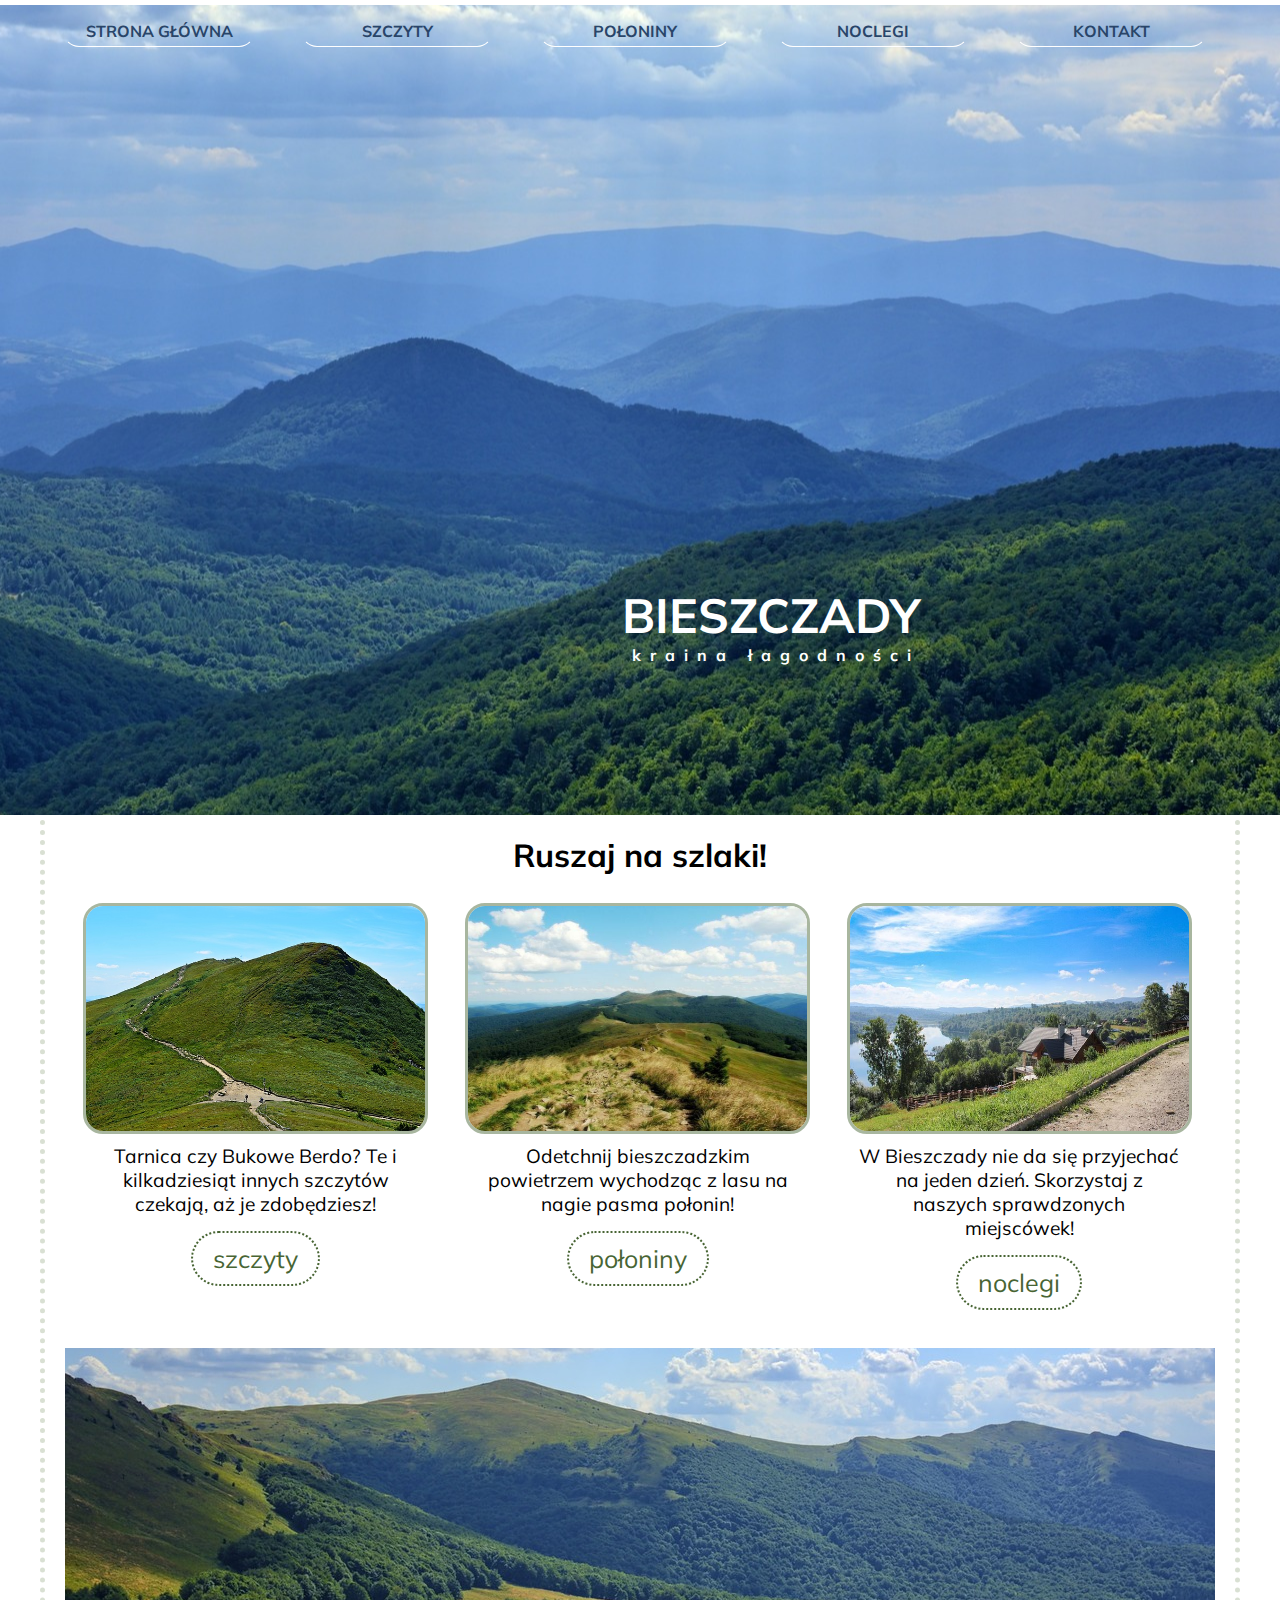
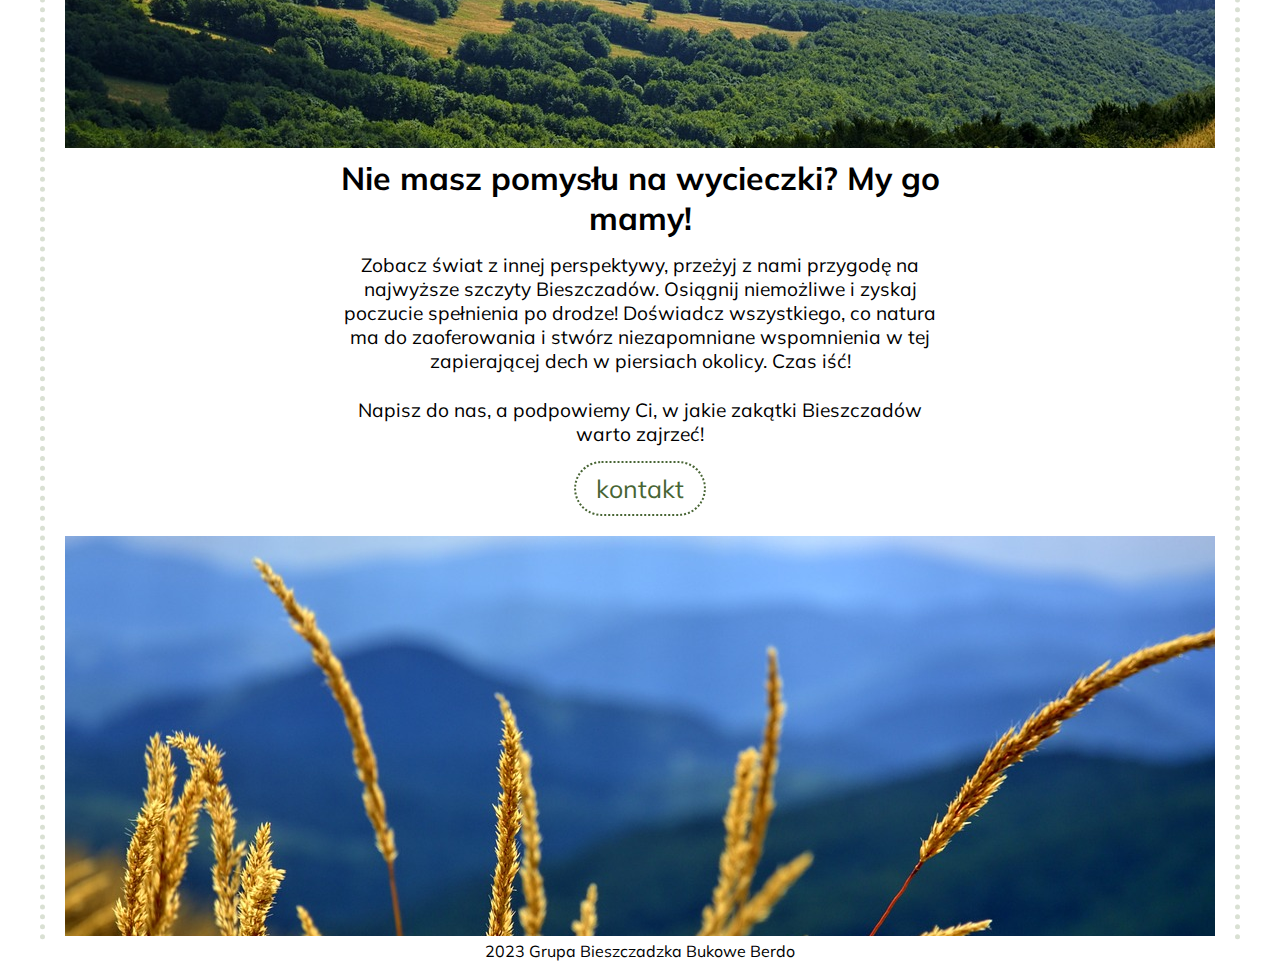
<file: index.html>
<!DOCTYPE html>
<html lang="pl">
  <head>
    <meta charset="UTF-8" />
    <meta http-equiv="X-UA-Compatible" content="IE=edge" />
    <meta name="viewport" content="width=device-width, initial-scale=1.0" />
    <link rel="stylesheet" href="css/style.css" />
    <link rel="preconnect" href="https://fonts.googleapis.com" />
    <link rel="preconnect" href="https://fonts.gstatic.com" crossorigin />
    <link
      href="https://fonts.googleapis.com/css2?family=Mulish:wght@400;700&display=swap"
      rel="stylesheet"
    />
    <title>Ruszaj w Bieszczady</title>
  </head>
  <body>
    <header class="header-main">
      <div>
        <nav>
          <ul>
            <li><a href="index.html">strona główna</a></li>
            <li><a href="szczyty.html">szczyty</a></li>
            <li><a href="poloniny.html">połoniny</a></li>
            <li><a href="noclegi.html">noclegi</a></li>
            <li><a href="kontakt.html">kontakt</a></li>
          </ul>
        </nav>
        <h1>Bieszczady</h1>
        <h2>Kraina Łagodności</h2>
      </div>
    </header>
    <div class="wrapper">
      <section>
        <h2 class="title">Ruszaj na szlaki!</h2>
        <div class="section clearfix">
          <div class="insection">
            <div class="image">
              <img src="images/tarnica.jpg" alt="Tarnica" />
            </div>
            <p>
              Tarnica czy Bukowe Berdo? Te i kilkadziesiąt innych szczytów
              czekają, aż je zdobędziesz!
            </p>
            <button>
              <a class="linkbutton" href="szczyty.html">szczyty</a>
            </button>
          </div>

          <div class="insection">
            <img src="images/wetlinska.jpg" alt="wetlińska" />
            <p>
              Odetchnij bieszczadzkim powietrzem wychodząc z lasu na nagie pasma
              połonin!
            </p>
            <button>
              <a class="linkbutton" href="poloniny.html">połoniny</a>
            </button>
          </div>
          <div class="insection">
            <img src="images/nocleg1.jpg" alt="nocleg" />
            <p>
              W Bieszczady nie da się przyjechać na jeden dzień. Skorzystaj z
              naszych sprawdzonych miejscówek!
            </p>
            <button>
              <a class="linkbutton" href="noclegi.html">noclegi</a>
            </button>
          </div>
        </div>
      </section>
      <div class="second-image"></div>
      <div class="second-text">
        <h2 class="title">Nie masz pomysłu na wycieczki? My go mamy!</h2>
        <p class="writetous">
          Zobacz świat z innej perspektywy, przeżyj z nami przygodę na najwyższe
          szczyty Bieszczadów. Osiągnij niemożliwe i zyskaj poczucie spełnienia
          po drodze! Doświadcz wszystkiego, co natura ma do zaoferowania i
          stwórz niezapomniane wspomnienia w tej zapierającej dech w piersiach
          okolicy. Czas iść!
        </p>
        <br />
        <p class="writetous">
          Napisz do nas, a podpowiemy Ci, w jakie zakątki Bieszczadów warto
          zajrzeć!
        </p>
        <button>
          <a class="linkbutton" href="kontakt.html">kontakt</a>
        </button>
      </div>
      <div class="third-image"></div>
    </div>
    <footer>2023 Grupa Bieszczadzka Bukowe Berdo</footer>
  </body>
</html>
</file>
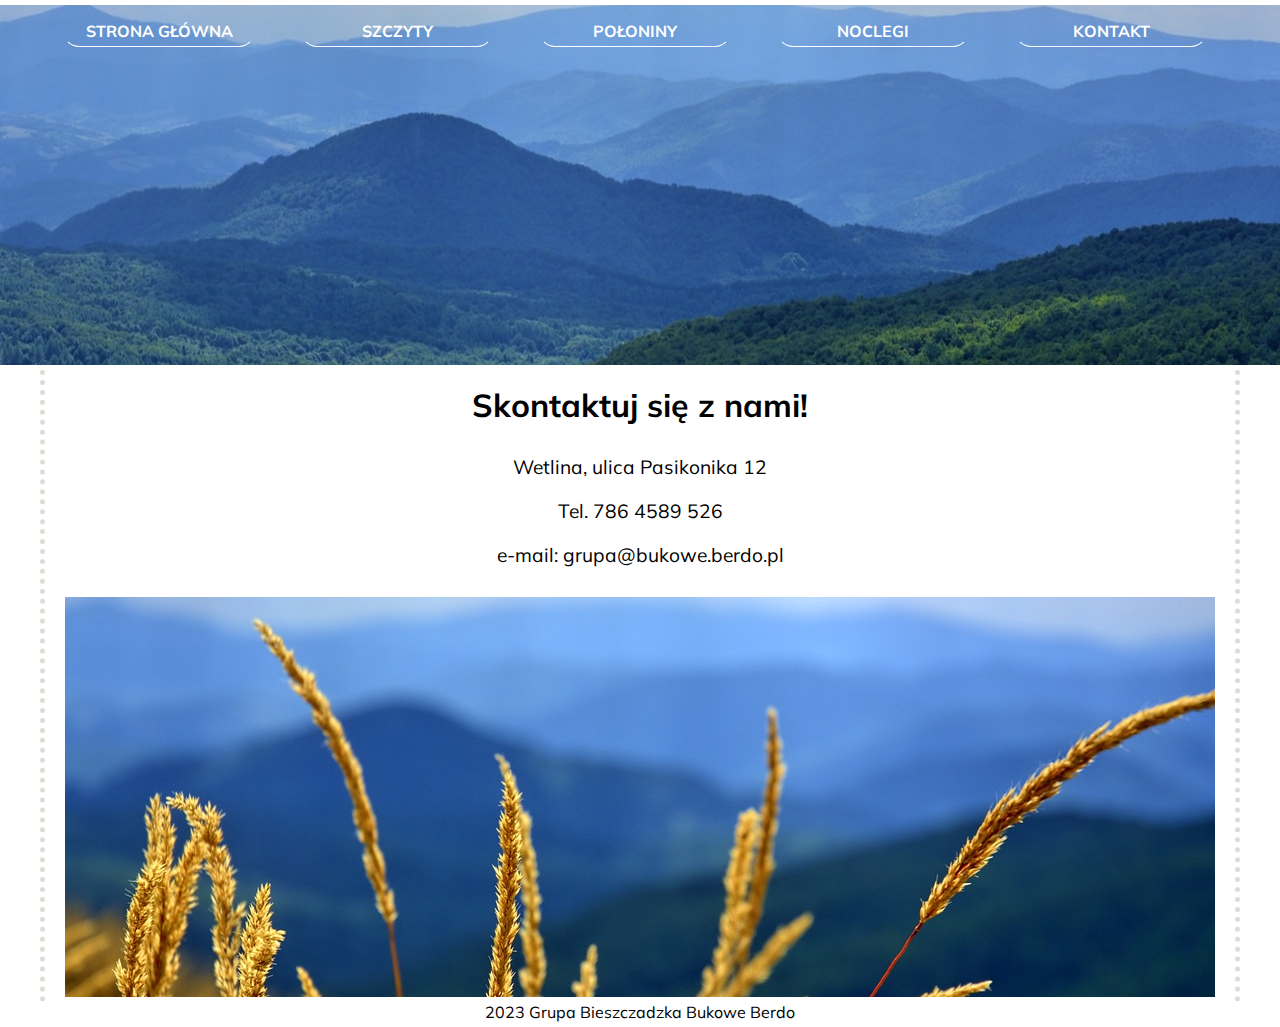
<file: kontakt.html>
<!DOCTYPE html>
<html lang="pl">
  <head>
    <meta charset="UTF-8" />
    <meta http-equiv="X-UA-Compatible" content="IE=edge" />
    <meta name="viewport" content="width=device-width, initial-scale=1.0" />
    <link rel="stylesheet" href="css/style.css" />
    <link rel="preconnect" href="https://fonts.googleapis.com" />
    <link rel="preconnect" href="https://fonts.gstatic.com" crossorigin />
    <link
      href="https://fonts.googleapis.com/css2?family=Mulish:wght@400;700&display=swap"
      rel="stylesheet"
    />

    <title>Ruszaj w Bieszczady</title>
  </head>
  <body>
    <header class="header-podstrona">
      <div>
        <nav>
          <ul>
            <li><a class="a-podstrona" href="index.html">strona główna</a></li>
            <li><a class="a-podstrona" href="szczyty.html">szczyty</a></li>
            <li><a class="a-podstrona" href="poloniny.html">połoniny</a></li>
            <li><a class="a-podstrona" href="noclegi.html">noclegi</a></li>
            <li><a class="a-podstrona" href="kontakt.html">kontakt</a></li>
          </ul>
        </nav>
      </div>
    </header>
    <div class="wrapper">
      <section>
        <h2 class="title">Skontaktuj się z nami!</h2>
        <div class="contact">
          <p>Wetlina, ulica Pasikonika 12</p>
          <br />

          <p>Tel. 786 4589 526</p>
          <br />
          <p>e-mail: grupa@bukowe.berdo.pl</p>
        </div>
      </section>

      <div class="third-image"></div>
    </div>
    <footer>2023 Grupa Bieszczadzka Bukowe Berdo</footer>
  </body>
</html>
</file>
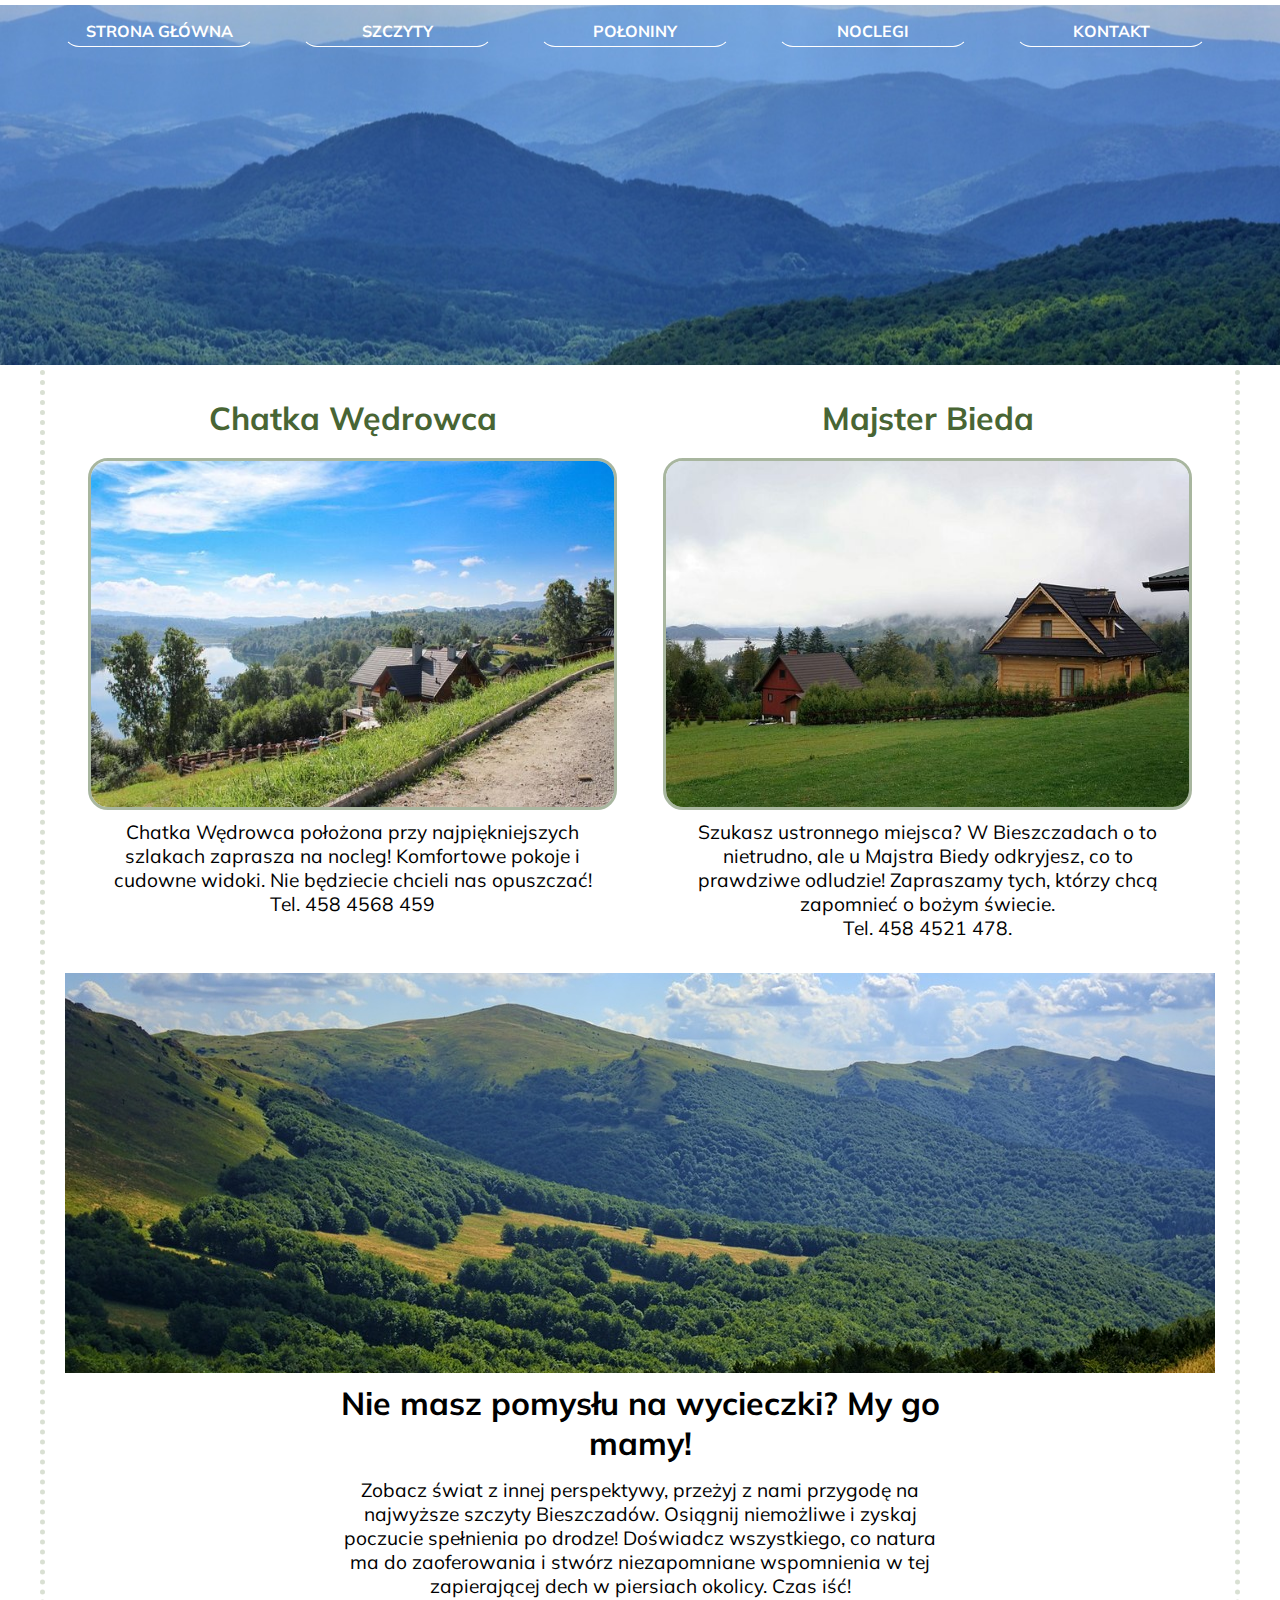
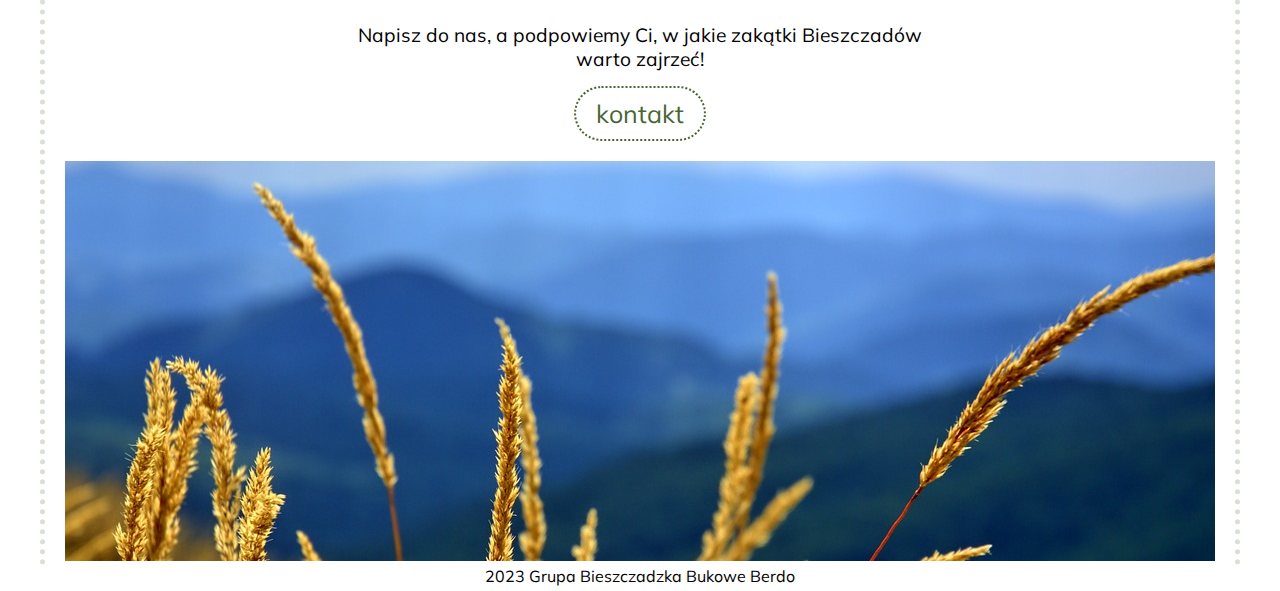
<file: noclegi.html>
<!DOCTYPE html>
<html lang="pl">
  <head>
    <meta charset="UTF-8" />
    <meta http-equiv="X-UA-Compatible" content="IE=edge" />
    <meta name="viewport" content="width=device-width, initial-scale=1.0" />
    <link rel="stylesheet" href="css/style.css" />
    <link rel="preconnect" href="https://fonts.googleapis.com" />
    <link rel="preconnect" href="https://fonts.gstatic.com" crossorigin />
    <link
      href="https://fonts.googleapis.com/css2?family=Mulish:wght@400;700&display=swap"
      rel="stylesheet"
    />
    <title>Ruszaj w Bieszczady</title>
  </head>
  <body>
    <header class="header-podstrona">
      <div>
        <nav>
          <ul>
            <li><a class="a-podstrona" href="index.html">strona główna</a></li>
            <li><a class="a-podstrona" href="szczyty.html">szczyty</a></li>
            <li><a class="a-podstrona" href="poloniny.html">połoniny</a></li>
            <li><a class="a-podstrona" href="noclegi.html">noclegi</a></li>
            <li><a class="a-podstrona" href="kontakt.html">kontakt</a></li>
          </ul>
        </nav>
      </div>
    </header>
    <div class="wrapper">
      <section>
        <div class="section-podstrona2 clearfix">
          <div class="insection-podstrona">
            <h3>Chatka Wędrowca</h3>
            <div class="image">
              <img src="images/nocleg1.jpg" alt="Chatka Wędrowca" />
            </div>
            <p>
              Chatka Wędrowca położona przy najpiękniejszych szlakach zaprasza
              na nocleg! Komfortowe pokoje i cudowne widoki. Nie będziecie
              chcieli nas opuszczać! <br />Tel. 458 4568 459
            </p>
          </div>

          <div class="insection-podstrona">
            <h3>Majster Bieda</h3>
            <img src="images/nocleg2.jpg" alt="Majster Bieda" />
            <p>
              Szukasz ustronnego miejsca? W Bieszczadach o to nietrudno, ale u
              Majstra Biedy odkryjesz, co to prawdziwe odludzie! Zapraszamy
              tych, którzy chcą zapomnieć o bożym świecie. <br />
              Tel. 458 4521 478.
            </p>
          </div>
        </div>
      </section>
      <div class="second-image"></div>
      <div class="second-text">
        <h2 class="title">Nie masz pomysłu na wycieczki? My go mamy!</h2>
        <p class="writetous">
          Zobacz świat z innej perspektywy, przeżyj z nami przygodę na najwyższe
          szczyty Bieszczadów. Osiągnij niemożliwe i zyskaj poczucie spełnienia
          po drodze! Doświadcz wszystkiego, co natura ma do zaoferowania i
          stwórz niezapomniane wspomnienia w tej zapierającej dech w piersiach
          okolicy. Czas iść!
        </p>
        <br />
        <p class="writetous">
          Napisz do nas, a podpowiemy Ci, w jakie zakątki Bieszczadów warto
          zajrzeć!
        </p>
        <button>
          <a class="linkbutton" href="kontakt.html">kontakt</a>
        </button>
      </div>
      <div class="third-image"></div>
    </div>
    <footer>2023 Grupa Bieszczadzka Bukowe Berdo</footer>
  </body>
</html>
</file>
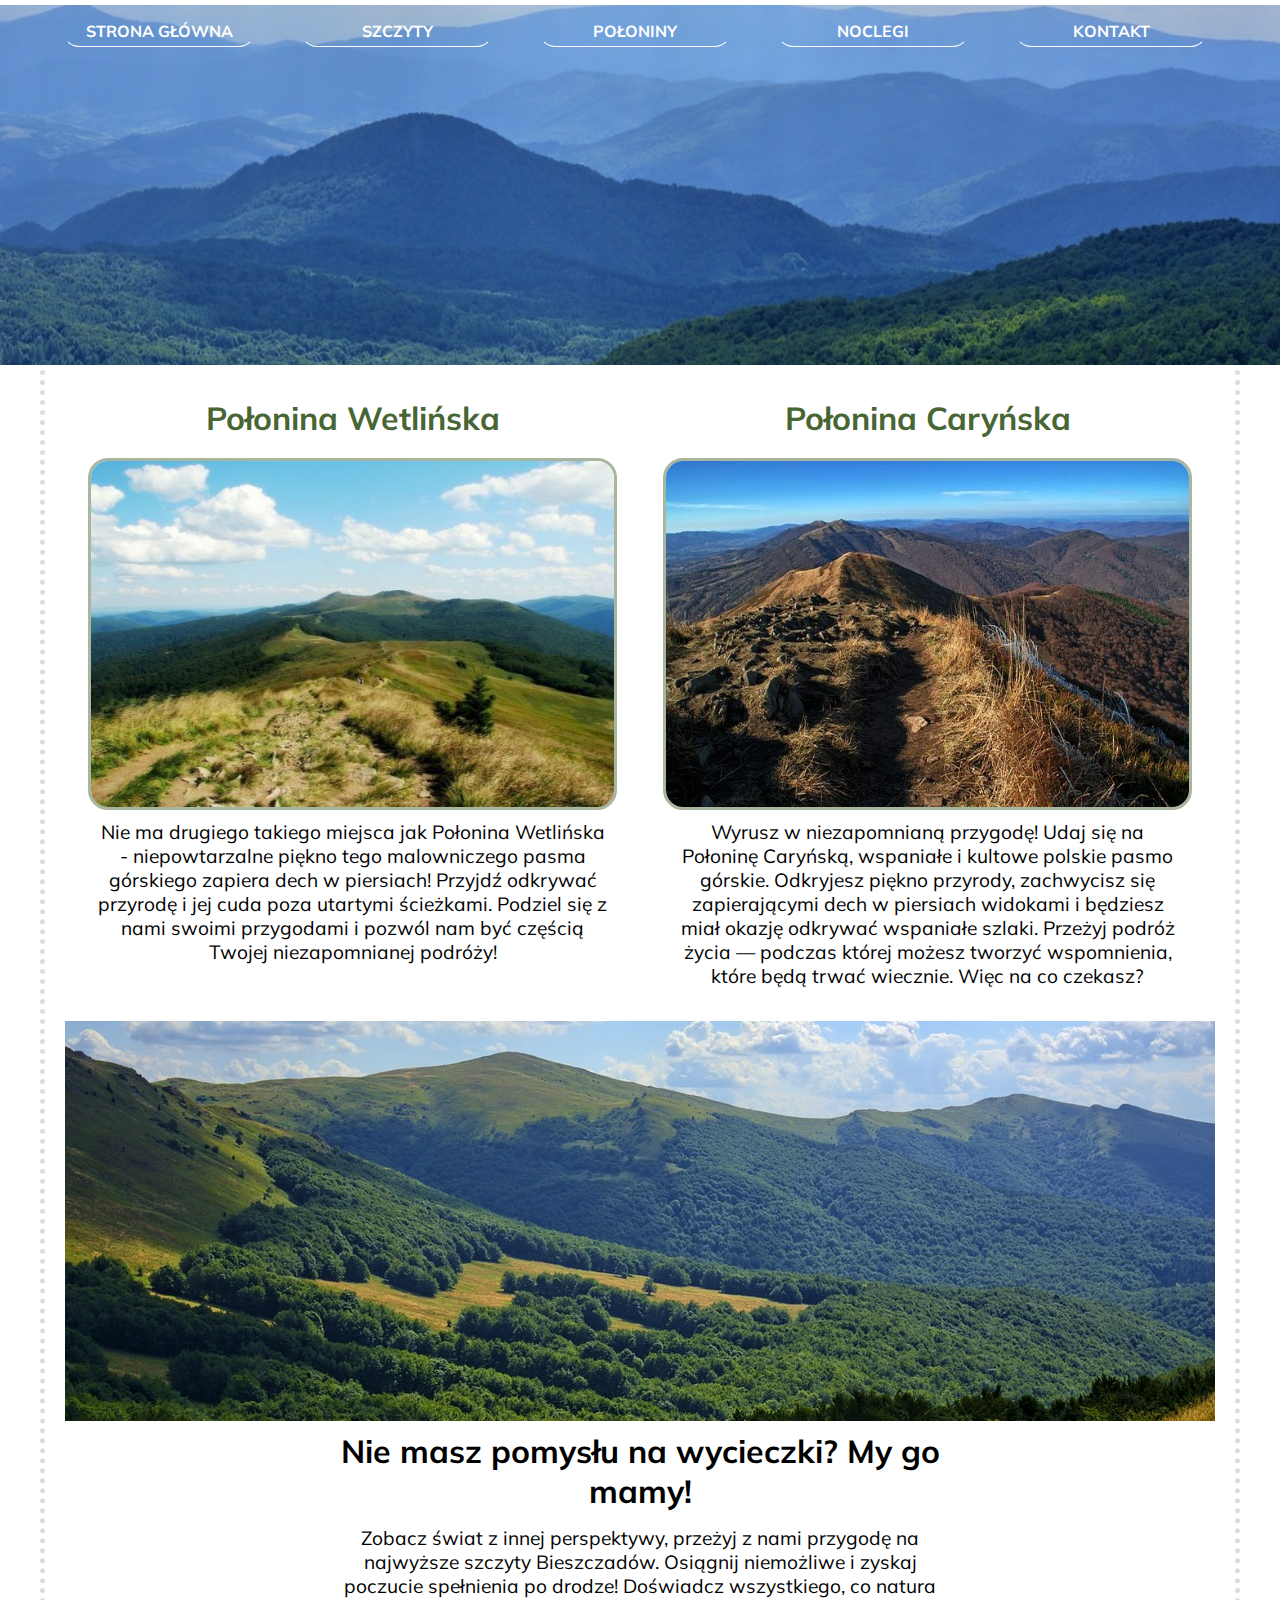
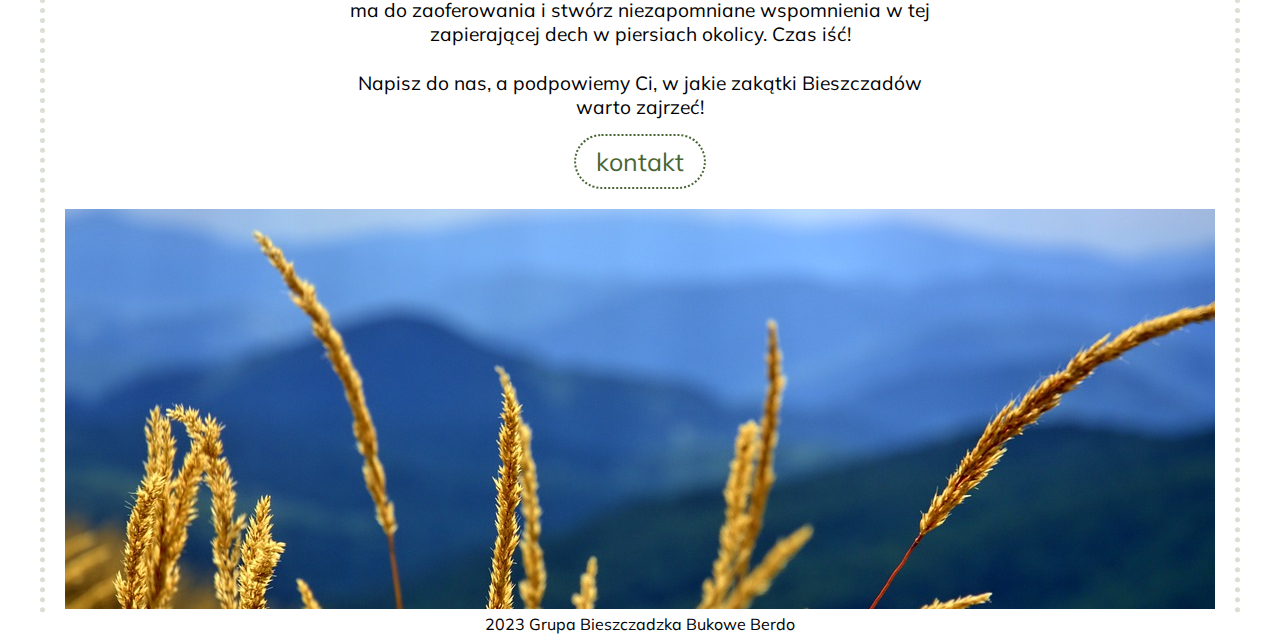
<file: poloniny.html>
<!DOCTYPE html>
<html lang="pl">
  <head>
    <meta charset="UTF-8" />
    <meta http-equiv="X-UA-Compatible" content="IE=edge" />
    <meta name="viewport" content="width=device-width, initial-scale=1.0" />
    <link rel="stylesheet" href="css/style.css" />
    <link rel="preconnect" href="https://fonts.googleapis.com" />
    <link rel="preconnect" href="https://fonts.gstatic.com" crossorigin />
    <link
      href="https://fonts.googleapis.com/css2?family=Mulish:wght@400;700&display=swap"
      rel="stylesheet"
    />
    <title>Ruszaj w Bieszczady</title>
  </head>
  <body>
    <header class="header-podstrona">
      <div>
        <nav>
          <ul>
            <li><a class="a-podstrona" href="index.html">strona główna</a></li>
            <li><a class="a-podstrona" href="szczyty.html">szczyty</a></li>
            <li><a class="a-podstrona" href="poloniny.html">połoniny</a></li>
            <li><a class="a-podstrona" href="noclegi.html">noclegi</a></li>
            <li><a class="a-podstrona" href="kontakt.html">kontakt</a></li>
          </ul>
        </nav>
      </div>
    </header>
    <div class="wrapper">
      <section>
        <div class="section-podstrona2 clearfix">
          <div class="insection-podstrona">
            <h3>Połonina Wetlińska</h3>
            <div class="image">
              <img src="images/wetlinska.jpg" alt="Wetlińska" />
            </div>
            <p>
              Nie ma drugiego takiego miejsca jak Połonina Wetlińska -
              niepowtarzalne piękno tego malowniczego pasma górskiego zapiera
              dech w piersiach! Przyjdź odkrywać przyrodę i jej cuda poza
              utartymi ścieżkami. Podziel się z nami swoimi przygodami i pozwól
              nam być częścią Twojej niezapomnianej podróży!
            </p>
          </div>

          <div class="insection-podstrona">
            <h3>Połonina Caryńska</h3>
            <img src="images/carynska.jpg" alt="Caryńska" />
            <p>
              Wyrusz w niezapomnianą przygodę! Udaj się na Połoninę Caryńską,
              wspaniałe i kultowe polskie pasmo górskie. Odkryjesz piękno
              przyrody, zachwycisz się zapierającymi dech w piersiach widokami i
              będziesz miał okazję odkrywać wspaniałe szlaki. Przeżyj podróż
              życia — podczas której możesz tworzyć wspomnienia, które będą
              trwać wiecznie. Więc na co czekasz?
            </p>
          </div>
        </div>
      </section>
      <div class="second-image"></div>
      <div class="second-text">
        <h2 class="title">Nie masz pomysłu na wycieczki? My go mamy!</h2>
        <p class="writetous">
          Zobacz świat z innej perspektywy, przeżyj z nami przygodę na najwyższe
          szczyty Bieszczadów. Osiągnij niemożliwe i zyskaj poczucie spełnienia
          po drodze! Doświadcz wszystkiego, co natura ma do zaoferowania i
          stwórz niezapomniane wspomnienia w tej zapierającej dech w piersiach
          okolicy. Czas iść!
        </p>
        <br />
        <p class="writetous">
          Napisz do nas, a podpowiemy Ci, w jakie zakątki Bieszczadów warto
          zajrzeć!
        </p>
        <button>
          <a class="linkbutton" href="kontakt.html">kontakt</a>
        </button>
      </div>
      <div class="third-image"></div>
    </div>
    <footer>2023 Grupa Bieszczadzka Bukowe Berdo</footer>
  </body>
</html>
</file>
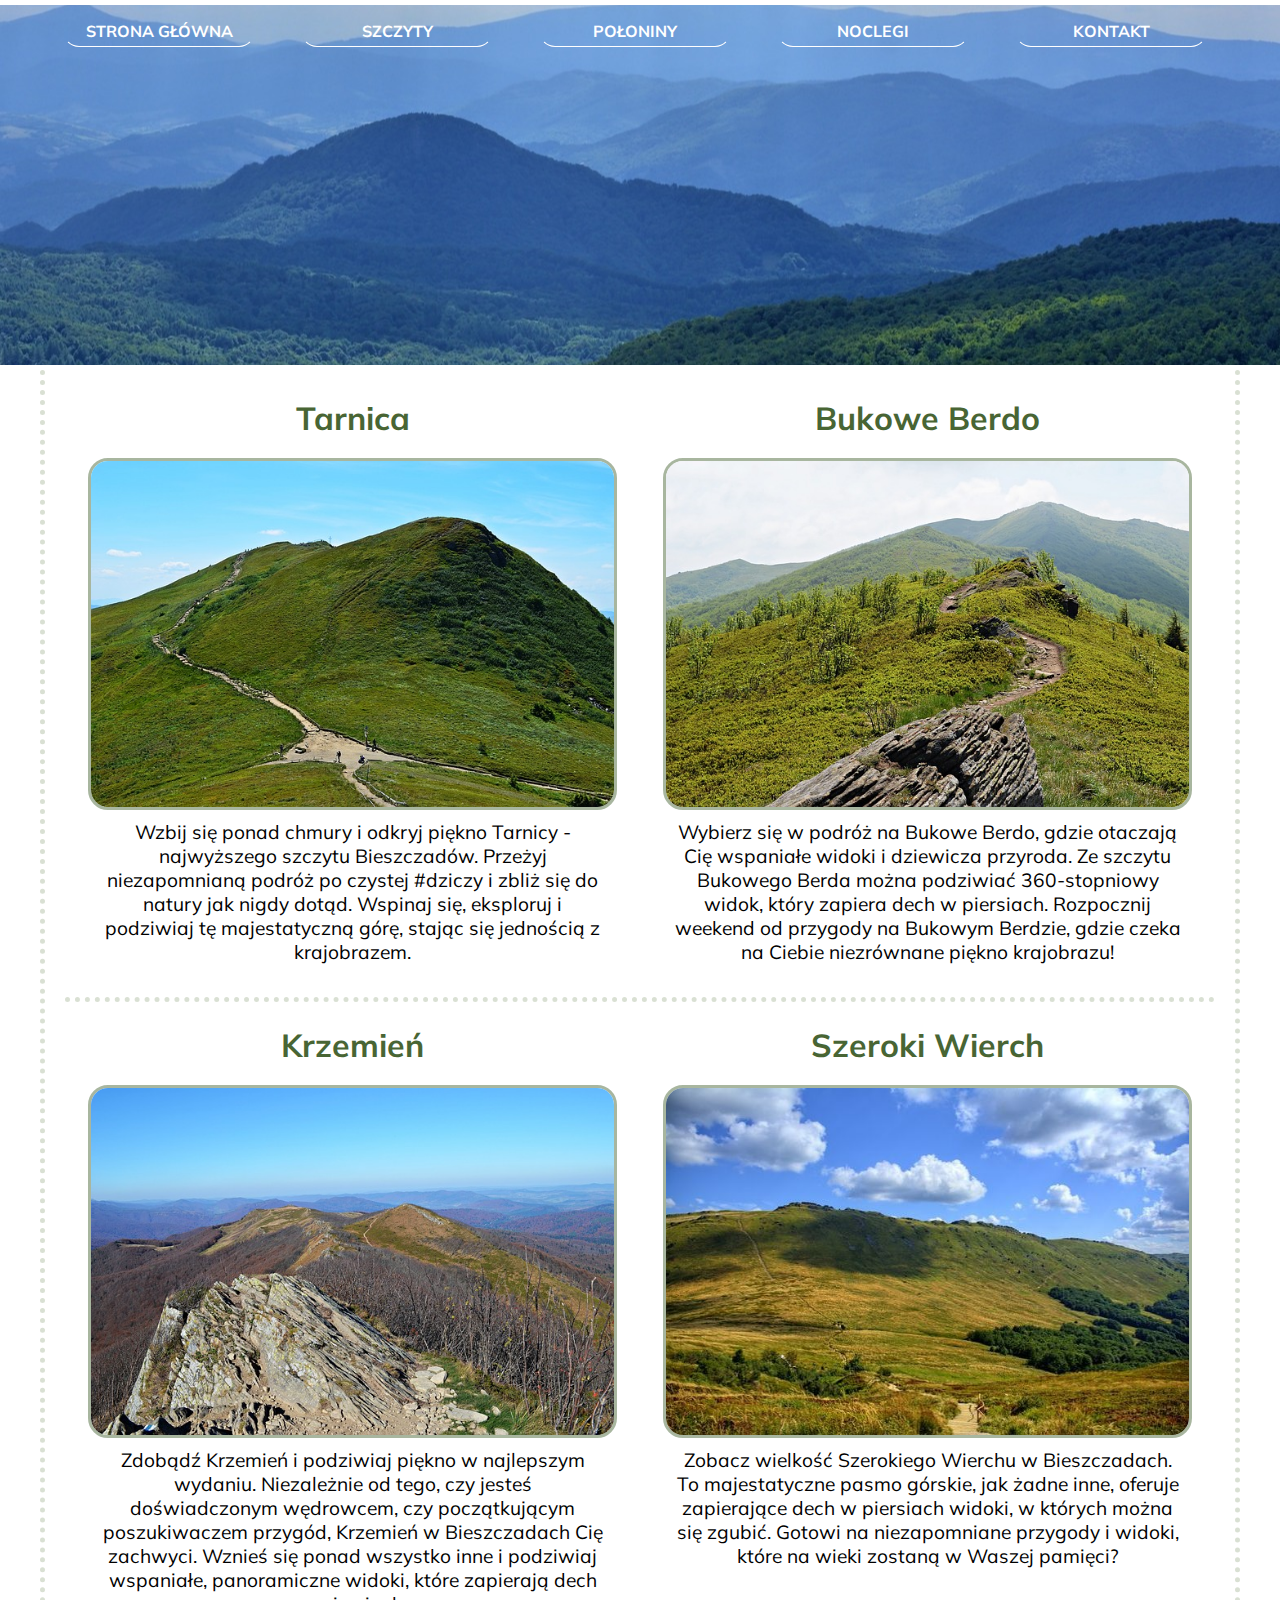
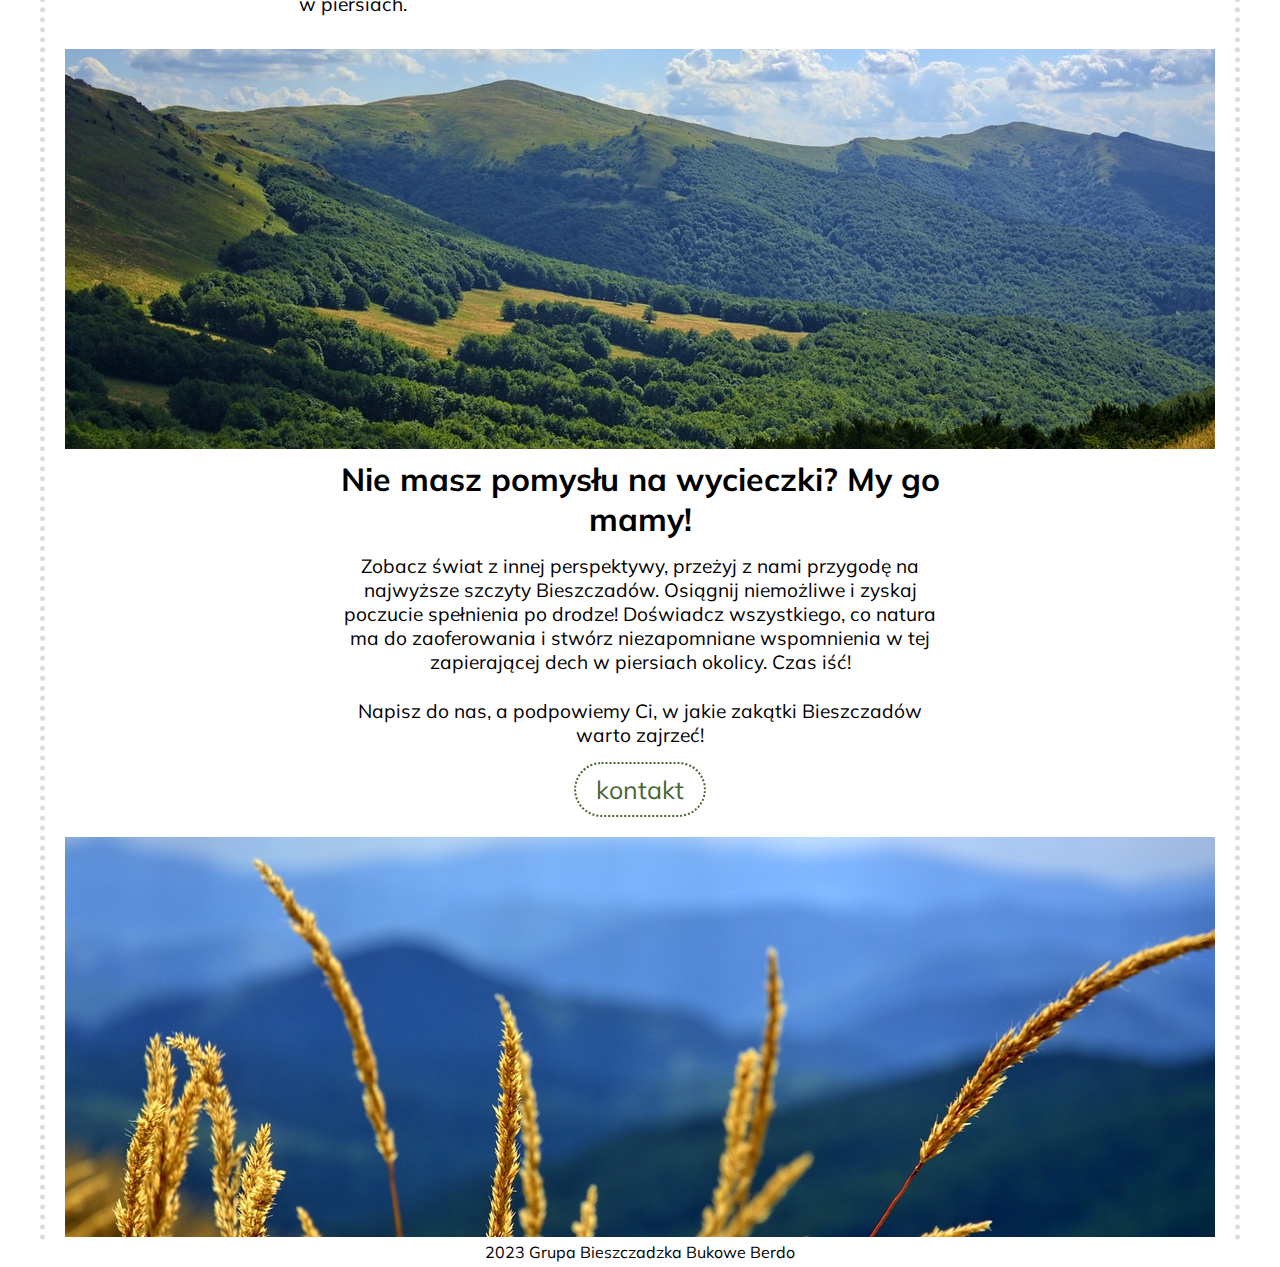
<file: szczyty.html>
<!DOCTYPE html>
<html lang="pl">
  <head>
    <meta charset="UTF-8" />
    <meta http-equiv="X-UA-Compatible" content="IE=edge" />
    <meta name="viewport" content="width=device-width, initial-scale=1.0" />
    <link rel="stylesheet" href="css/style.css" />
    <link rel="preconnect" href="https://fonts.googleapis.com" />
    <link rel="preconnect" href="https://fonts.gstatic.com" crossorigin />
    <link
      href="https://fonts.googleapis.com/css2?family=Mulish:wght@400;700&display=swap"
      rel="stylesheet"
    />
    <title>Ruszaj w Bieszczady</title>
  </head>
  <body>
    <header class="header-podstrona">
      <div>
        <nav>
          <ul>
            <li><a class="a-podstrona" href="index.html">strona główna</a></li>
            <li><a class="a-podstrona" href="szczyty.html">szczyty</a></li>
            <li><a class="a-podstrona" href="poloniny.html">połoniny</a></li>
            <li><a class="a-podstrona" href="noclegi.html">noclegi</a></li>
            <li><a class="a-podstrona" href="kontakt.html">kontakt</a></li>
          </ul>
        </nav>
      </div>
    </header>
    <div class="wrapper">
      <section>
        <div class="section-podstrona1 clearfix">
          <div class="insection-podstrona">
            <h3>Tarnica</h3>
            <div class="image">
              <img src="images/tarnica.jpg" alt="Tarnica" />
            </div>
            <p>
              Wzbij się ponad chmury i odkryj piękno Tarnicy - najwyższego
              szczytu Bieszczadów. Przeżyj niezapomnianą podróż po czystej
              #dziczy i zbliż się do natury jak nigdy dotąd. Wspinaj się,
              eksploruj i podziwiaj tę majestatyczną górę, stając się jednością
              z krajobrazem.
            </p>
          </div>

          <div class="insection-podstrona">
            <h3>Bukowe Berdo</h3>
            <img src="images/bukowe.jpg" alt="Bukowe Berdo" />
            <p>
              Wybierz się w podróż na Bukowe Berdo, gdzie otaczają Cię wspaniałe
              widoki i dziewicza przyroda. Ze szczytu Bukowego Berda można
              podziwiać 360-stopniowy widok, który zapiera dech w piersiach.
              Rozpocznij weekend od przygody na Bukowym Berdzie, gdzie czeka na
              Ciebie niezrównane piękno krajobrazu!
            </p>
          </div>
        </div>
        <div class="section-podstrona2 clearfix">
          <div class="insection-podstrona">
            <h3>Krzemień</h3>
            <img src="images/krzemien.jpg" alt="Krzemień" />
            <p>
              Zdobądź Krzemień i podziwiaj piękno w najlepszym wydaniu.
              Niezależnie od tego, czy jesteś doświadczonym wędrowcem, czy
              początkującym poszukiwaczem przygód, Krzemień w Bieszczadach Cię
              zachwyci. Wznieś się ponad wszystko inne i podziwiaj wspaniałe,
              panoramiczne widoki, które zapierają dech w piersiach.
            </p>
          </div>
          <div class="insection-podstrona">
            <h3>Szeroki Wierch</h3>
            <img src="images/szerokiwierch.jpg" alt="Szeroki Wierch" />
            <p>
              Zobacz wielkość Szerokiego Wierchu w Bieszczadach. To
              majestatyczne pasmo górskie, jak żadne inne, oferuje zapierające
              dech w piersiach widoki, w których można się zgubić. Gotowi na
              niezapomniane przygody i widoki, które na wieki zostaną w Waszej
              pamięci?
            </p>
          </div>
        </div>
      </section>
      <div class="second-image"></div>
      <div class="second-text">
        <h2 class="title">Nie masz pomysłu na wycieczki? My go mamy!</h2>
        <p class="writetous">
          Zobacz świat z innej perspektywy, przeżyj z nami przygodę na najwyższe
          szczyty Bieszczadów. Osiągnij niemożliwe i zyskaj poczucie spełnienia
          po drodze! Doświadcz wszystkiego, co natura ma do zaoferowania i
          stwórz niezapomniane wspomnienia w tej zapierającej dech w piersiach
          okolicy. Czas iść!
        </p>
        <br />
        <p class="writetous">
          Napisz do nas, a podpowiemy Ci, w jakie zakątki Bieszczadów warto
          zajrzeć!
        </p>
        <button>
          <a class="linkbutton" href="kontakt.html">kontakt</a>
        </button>
      </div>
      <div class="third-image"></div>
    </div>
    <footer>2023 Grupa Bieszczadzka Bukowe Berdo</footer>
  </body>
</html>
</file>
<file: css/style.css>
* {
  margin: 0;
  padding: 0;
  font-family: "Mulish", sans-serif;
  box-sizing: border-box;
}
.clearfix::after {
  content: "";
  display: block;
  clear: both;
}
.header-main {
  height: 90vh;
  min-height: 300px;
  width: 100%;
  background-image: url(../images/Bieszczady1.jpg);
  background-position: center;
  background-repeat: no-repeat;
}
.header-podstrona {
  height: 40vh;
  min-height: 300px;
  width: 100%;
  background-image: url(../images/Bieszczady1.jpg);
  background-position: center;
  background-repeat: no-repeat;
}

header div {
  margin: 0 auto;
  padding: 0 auto;
}
nav {
  background-color: transparent;
  max-width: 1200px;
  height: 40px;
  width: 100vw;
  margin: 0px auto;
}
nav ul {
  display: block;
  list-style: none;
}
nav ul li {
  max-width: 1200px;
  margin: 5px auto;
  padding: 5px auto;
  text-align: center;
}
nav ul li a {
  box-sizing: content-box;
  display: block;
  float: left;
  color: #294569;
  width: 150px;
  margin: 10px 23px;
  padding: 5px 20px;
  font-weight: bold;
  text-align: center;
  text-decoration: none;
  text-transform: uppercase;
  border: 1px solid transparent;
  border-bottom: 1px solid white;
  border-radius: 20px;
  transition: 0.2s;
}
.a-podstrona {
  box-sizing: content-box;
  display: block;
  float: left;
  color: white;
  width: 150px;
  margin: 10px 23px;
  padding: 5px 20px;
  font-weight: bold;
  text-align: center;
  text-decoration: none;
  text-transform: uppercase;
  border: 1px solid transparent;
  border-bottom: 1px solid white;
  border-radius: 20px;
  transition: 0.2s;
}
nav ul li a:hover {
  border: 1px solid white;
  border-radius: 20px;
}

header h1 {
  margin: 60vh 40vh auto auto;
  text-align: right;
  color: white;
  font-size: 3rem;
  text-transform: uppercase;
}
header h2 {
  margin: 0vh 40vh auto auto;
  text-align: right;
  color: white;
  font-size: 1rem;
  text-transform: lowercase;
  letter-spacing: 9px;
}

.wrapper {
  max-width: 1200px;
  margin: 5px auto 0 auto;
  padding: 5px 20px;
  border-left: 5px dotted #53703538;
  border-right: 5px dotted #53703538;
}
.second-image {
  height: 400px;

  width: 100%;
  background-image: url(../images/Bieszczady2.jpg);
  background-position: center;
  background-repeat: no-repeat;
  margin: 0px auto;
}
.third-image {
  height: 400px;
  width: 100%;
  background-image: url(../images/Bieszczady3.jpg);
  background-position: center;
  background-repeat: no-repeat;
  margin: 20px auto 0 auto;
}
.second-text {
  width: 50vw;
  margin: 0 auto;
  text-align: center;
}
.title {
  text-align: center;
  font-size: 2rem;
  margin-top: 10px;
}
img {
  display: block;
  width: 100%;
  border: 3px solid #48653479;
  border-radius: 20px;
}

.section {
  margin: 10px auto 0 auto;
}
.section-podstrona1 {
  margin: 0px auto 0px auto;
  border-bottom: 5px dotted #53703538;
}
.section-podstrona2 {
  margin: 0px auto 0px auto;
}
.insection {
  width: 30%;
  float: left;
  margin: 1.6%;
}
.insection-podstrona {
  width: 46%;
  float: left;
  margin: 2%;
}
h3 {
  text-align: center;
  font-size: 2rem;
  color: #486534;
  margin-bottom: 20px;
}
p {
  display: inline-block;
  font-size: 1.2rem;
  text-align: center;
  padding: 10px;
}

.writetous {
  max-width: 50vw;
  text-align: center;
  font-size: 1.2rem;
  margin: 5px auto 0 auto;
}
button {
  display: block;
  background-color: transparent;
  border: transparent;
  margin: 5px auto 20px auto;
}
.linkbutton {
  display: inline-block;
  text-decoration: none;
  color: #486534;
  font-size: 25px;
  padding: 10px 20px;
  border: 2px dotted #486534;
  border-radius: 50px;
  transition: 0.5s;
}
.linkbutton:hover {
  color: #cfa468;
  border: 2px dotted #cfa468;
}
footer {
  height: 25px;
  width: 500px;
  margin: 0px auto;
  padding-bottom: 10px;
  text-align: center;
}
.contact {
  margin-top: 20px;
  text-align: center;
}
</file>
